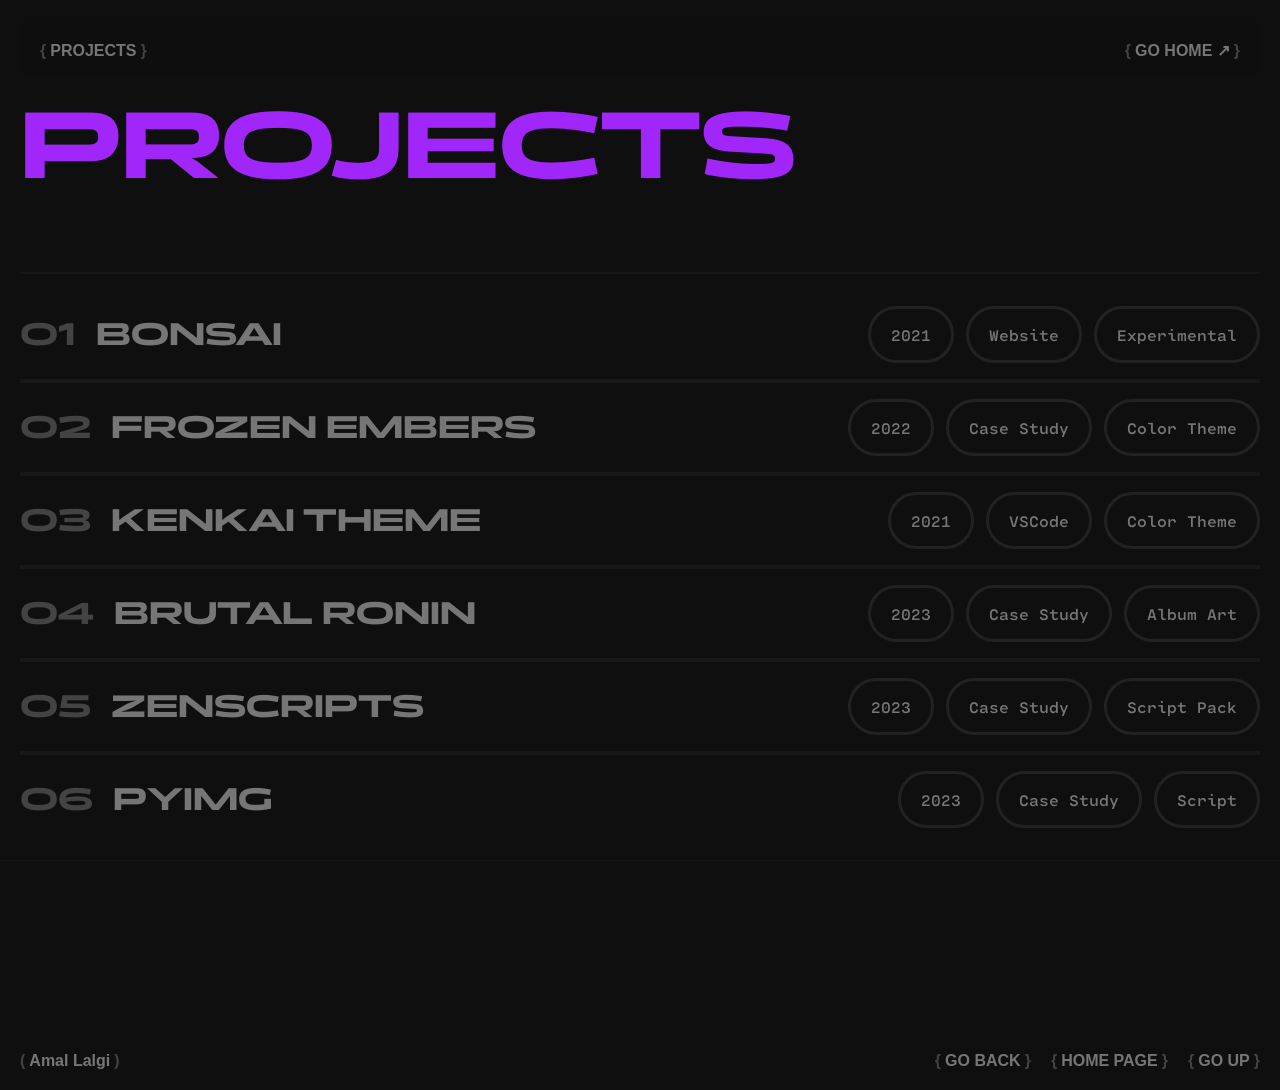
<file: pages/index.html>
<!DOCTYPE html>
<html lang="en">
<head>
	<meta charset="UTF-8">
	<meta name="viewport" content="width=device-width, initial-scale=1.0">
	<title>Amal Lalgi | Projects</title>
	<link rel="stylesheet" href="styles/css/styles.css">
	<link rel="icon" href="assets/images/icons/logo-new4.png">
	<script src="scripts/scripts.js" defer></script>
</head>
<body>
	<div class="preloader">
		<div class="container">
			<img src="assets/images/icons/glyph tran -fast -loop -prpl.gif" alt="logo">
			<h1>loading your page</h1>
		</div>
	</div>
	<!-- Header -->
	<nav class="section head">
		<h1 class="head_title"><a href="#">Projects</a></h1>
		<h1 class="head_title"><a href="#">Go Home ↗</a></h1>
	</nav>
	<!-- Title -->
	<div class="title"><h1>Projects</h1></div>
	<!-- Works -->
	<div class="works_list">
		<hr class="break">
		<div class="list-1 list">
			<div class="top"><h2 class="index">01</h2><h2>Bonsai</h2></div>
			<div class="last">
				<div class="year">2021</div>
				<div class="visit">Website</div>
				<div class="type">Experimental</div>
			</div>
		</div>
		<div class="list-2 list">
			<div class="top"><h2 class="index">02</h2><h2>Frozen Embers</h2></div>
			<div class="last">
				<div class="year">2022</div>
				<div class="visit">Case Study</div>
				<div class="type">Color Theme</div>
			</div>
		</div>
		<div class="list-3 list">
			<div class="top"><h2 class="index">03</h2><h2>Kenkai Theme</h2></div>
			<div class="last">
				<div class="year">2021</div>
				<div class="visit">VSCode</div>
				<div class="type">Color Theme</div>
			</div>
		</div>
		<div class="list-4 list">
			<div class="top"><h2 class="index">04</h2><h2>Brutal Ronin</h2></div>
			<div class="last">
				<div class="year">2023</div>
				<div class="visit">Case Study</div>
				<div class="type">Album Art</div>
			</div>
		</div>
		<div class="list-5 list">
			<div class="top"><h2 class="index">05</h2><h2>ZenScripts</h2></div>
			<div class="last">
				<div class="year">2023</div>
				<div class="visit">Case Study</div>
				<div class="type">Script Pack</div>
			</div>
		</div>
		<div class="list-6 list">
			<div class="top"><h2 class="index">06</h2><h2>PyIMG</h2></div>
			<div class="last">
				<div class="year">2023</div>
				<div class="visit">Case Study</div>
				<div class="type">Script</div>
			</div>
		</div>
	</div>
	<hr>
	<!-- Footer -->
	<footer class="section">
		<div class="down">
			<div class="start">
				<h1 class="brand"><a href="#">Amal Lalgi</a></h1>
			</div>
			<div class="end">
				<h1><a href="#">Go Back</a></h1>
				<h1><a href="#">Home Page</a></h1>
				<div class="link"><h1 onclick="window.scrollTo({top : 0})">Go Up</h1></div>
			</div>
		</div>	
	</footer>
</body>
</html>
</file>
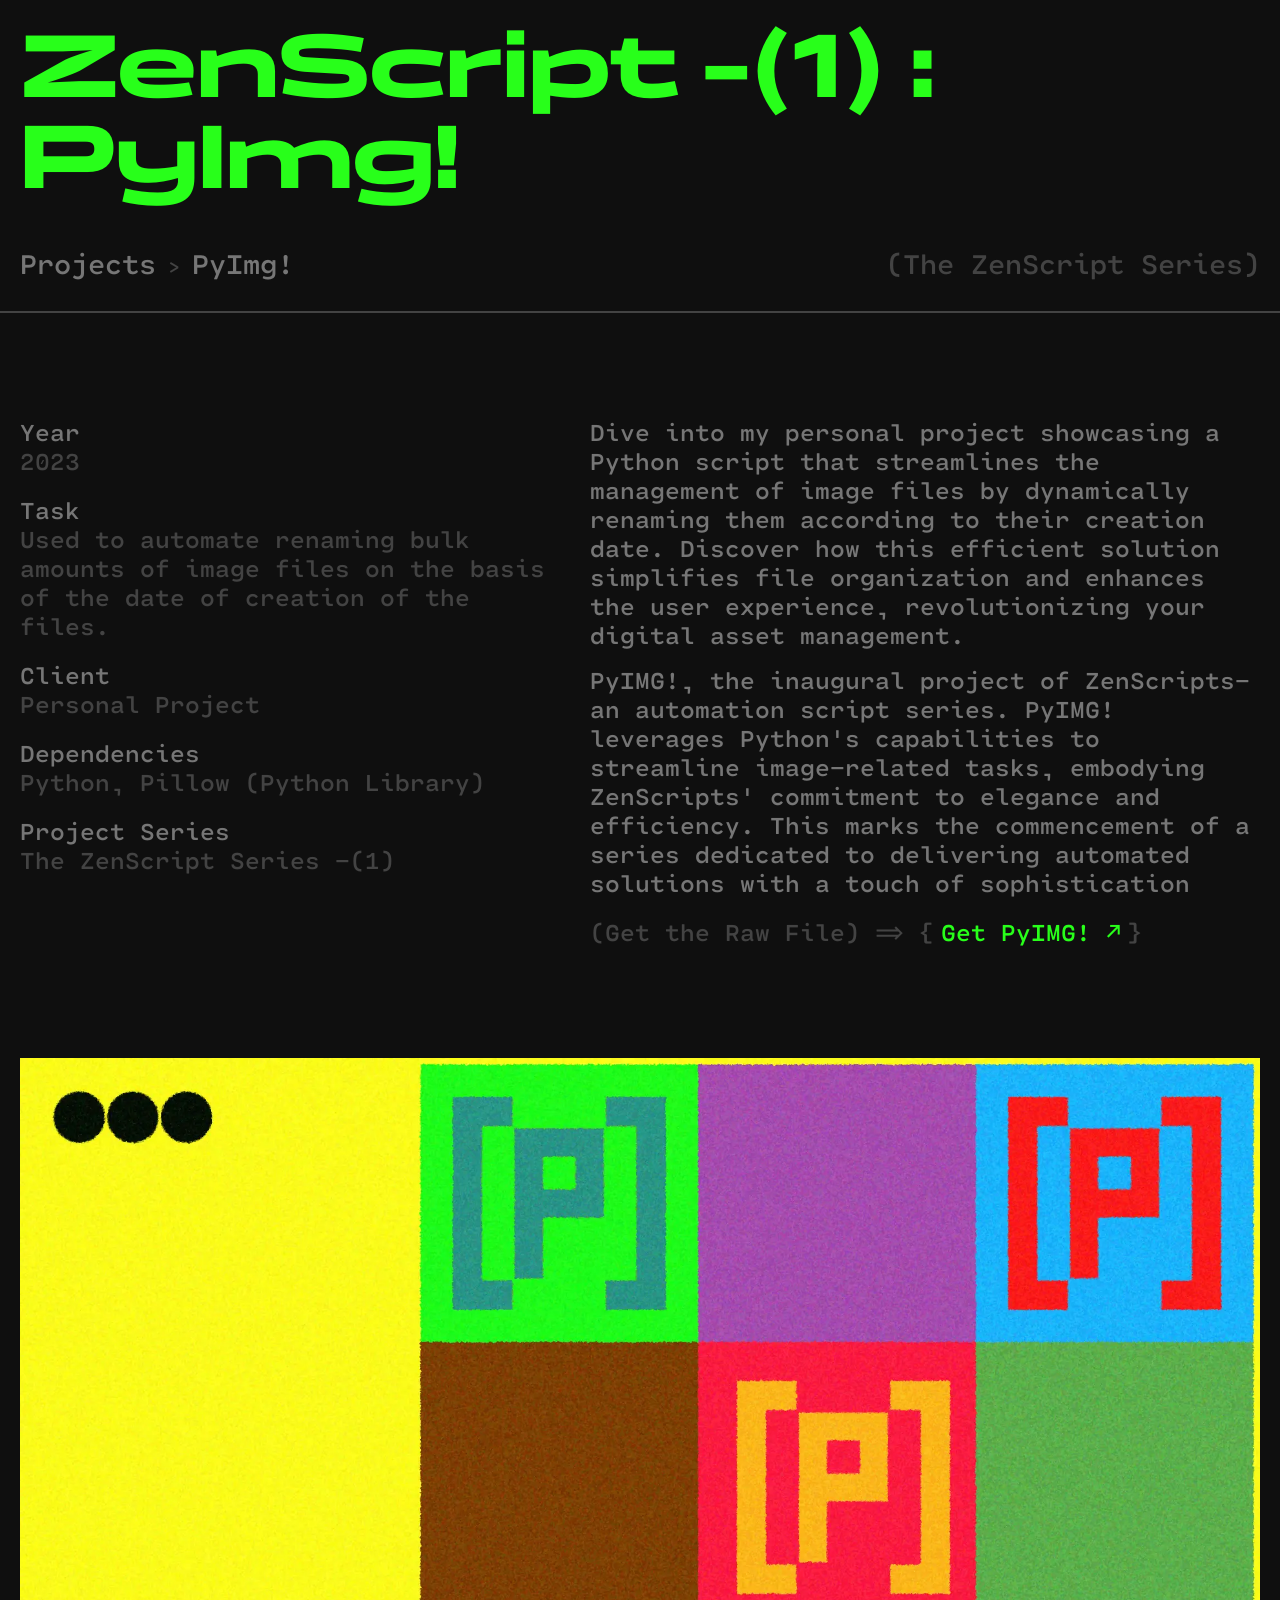
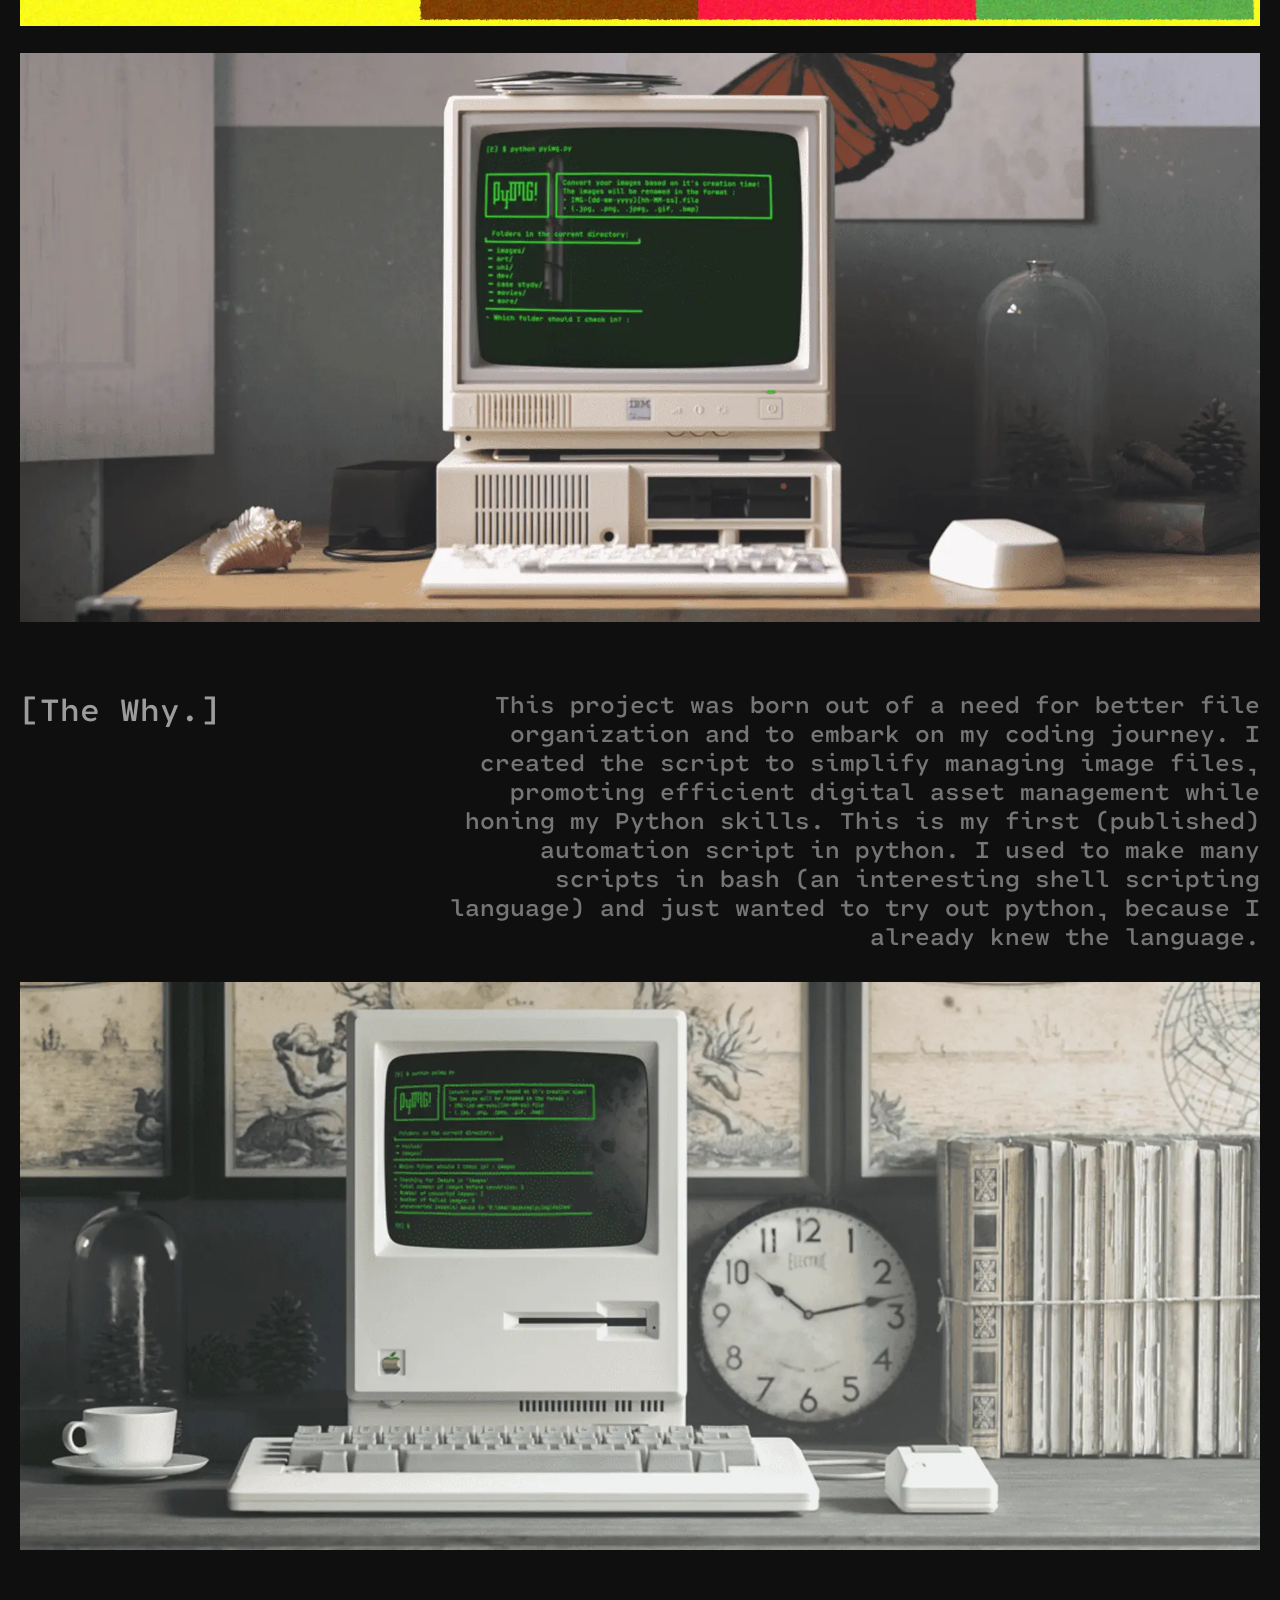
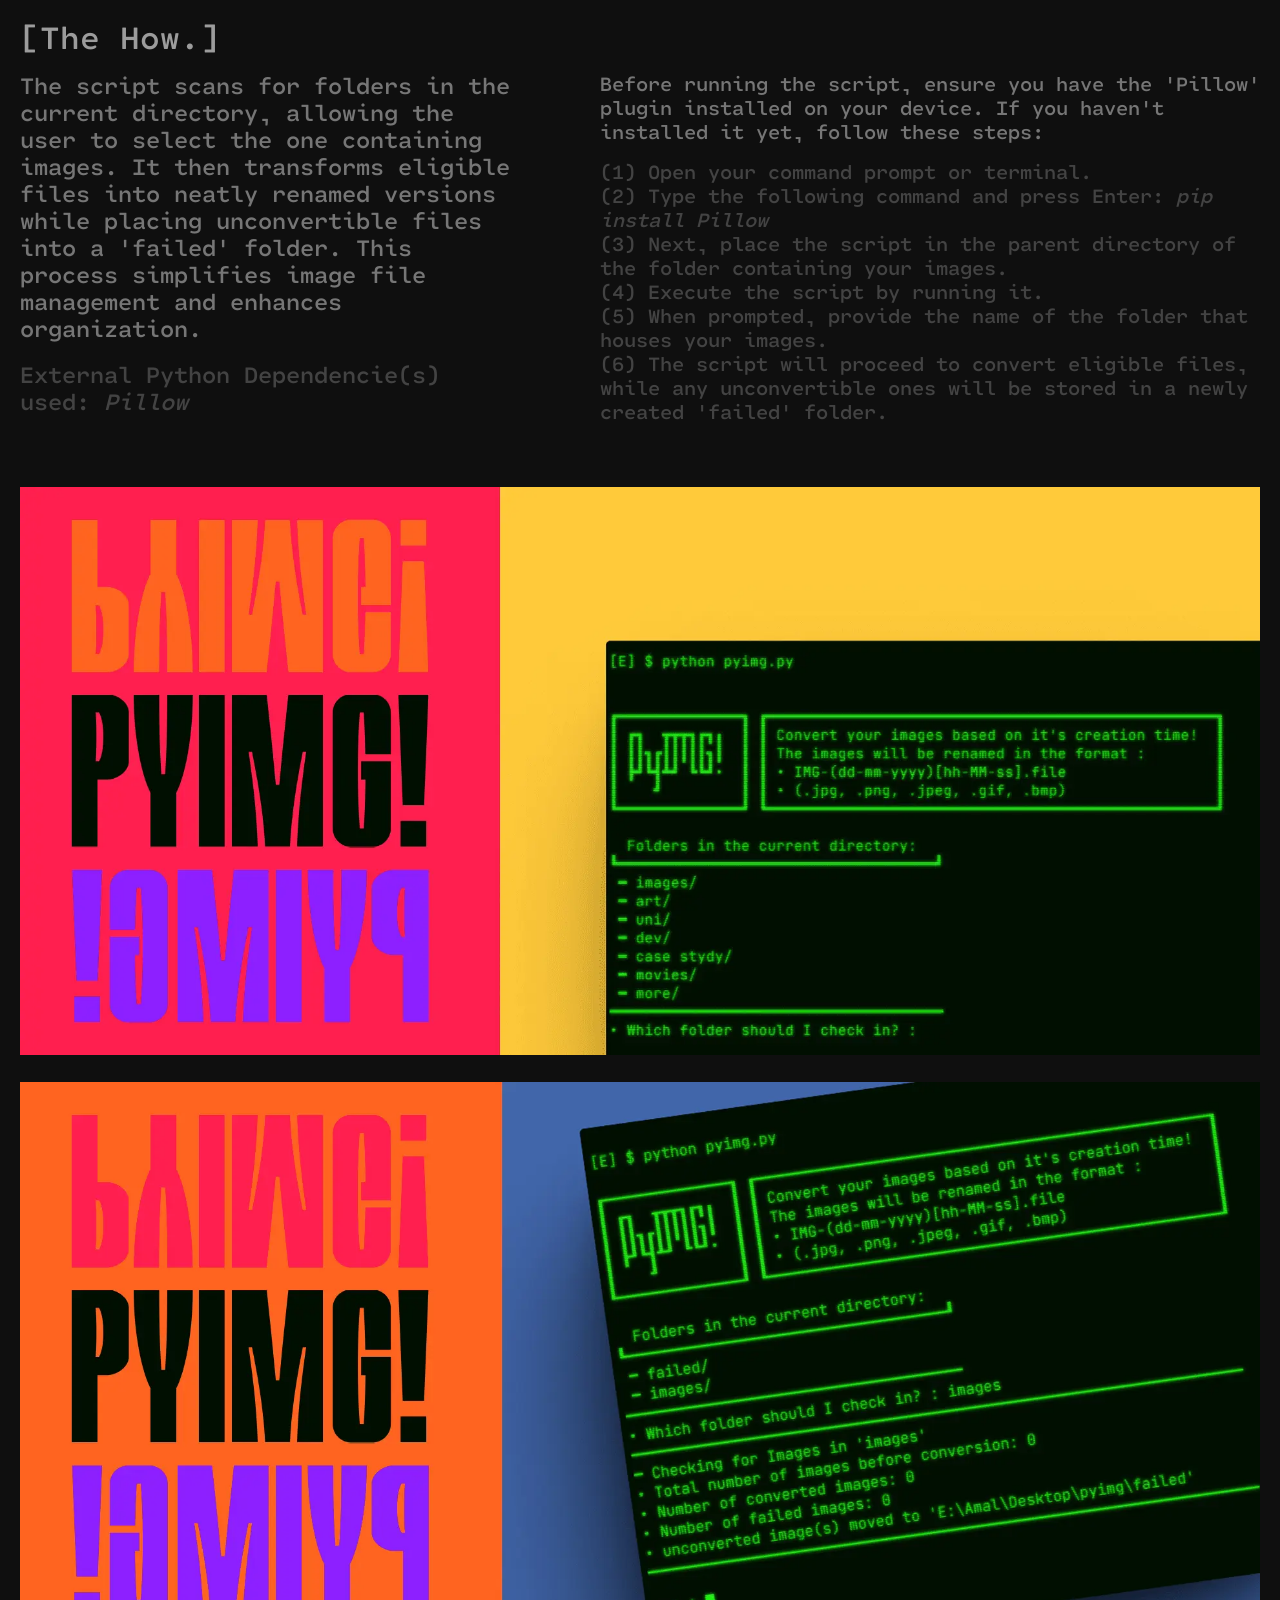
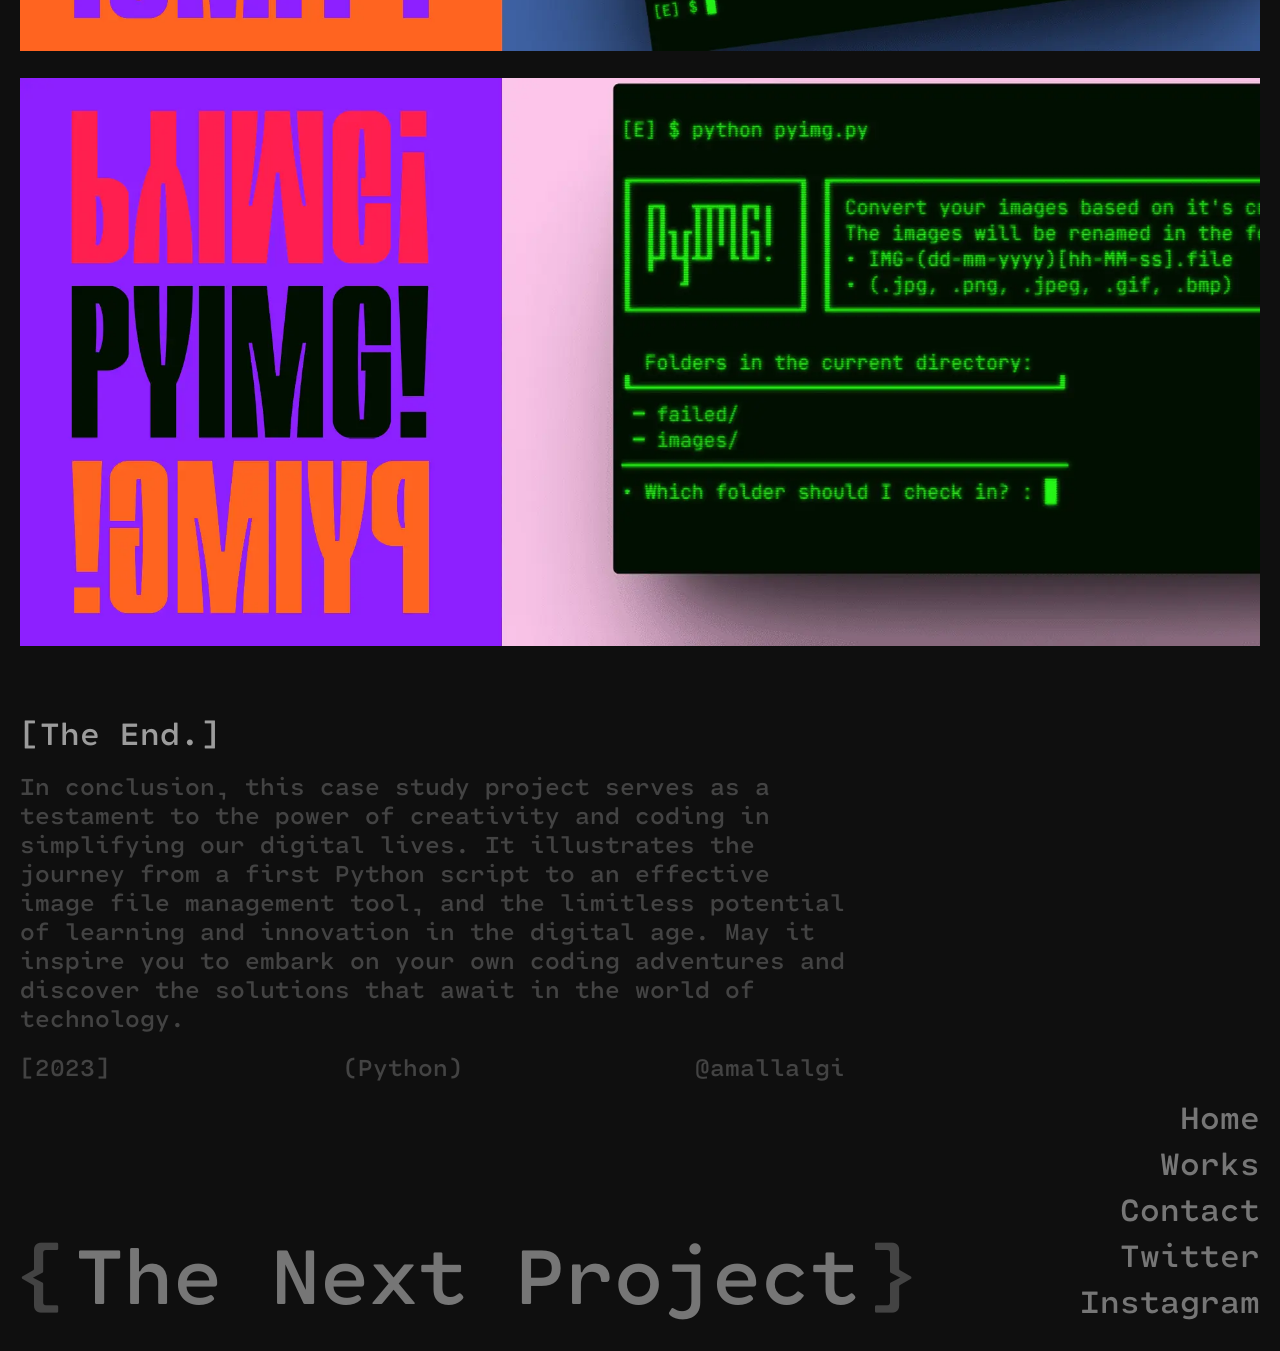
<file: pages/pyimg/index.html>
<!DOCTYPE html>
<html lang="en">
<head>
	<meta charset="UTF-8">
	<meta name="viewport" content="width=device-width, initial-scale=1.0">
	<title>Amal Lalgi | PyIMG!</title>
	<link rel="icon" href="assets/images/icons/logo-new3.png">
	<link rel="stylesheet" href="styles/css/styles.css">
</head>
<body>
	<h2 class="title_text">ZenScript -(1) : PyImg!</h2>
	<nav>
		<h1><a href="https://theamallalgi.pages.dev/pages/works/">Projects</a><a href="index.html">PyImg!</a></h1>
		<div class="nav_cont"><h2>(The ZenScript Series)</h2></div>	
	</nav>
	<hr>
	<div class="main section">
		<div class="top">
			<ul>
				<li><p>Year<br><span class="details">2023</span></p></li>
				<li><p>Task<br><span class="details">Used to automate renaming bulk amounts of image files on the basis of the date of creation of the files.</span></p></li>
				<li><p>Client<br><span class="details">Personal Project</span></p></li>
				<li><p>Dependencies<br><span class="details">Python, Pillow (Python Library)</span></p></li>
				<li><p>Project Series<br><span class="details">The ZenScript Series -(1)</span></p></li>
			</ul>
		</div>
		<div class="btm">
			<p>Dive into my personal project showcasing a Python script that streamlines the management of image files by dynamically renaming them according to their creation date. Discover how this efficient solution simplifies file organization and enhances the user experience, revolutionizing your digital asset management.</p>
			<p>PyIMG!, the inaugural project of ZenScripts—an automation script series. PyIMG! leverages Python's capabilities to streamline image-related tasks, embodying ZenScripts' commitment to elegance and efficiency. This marks the commencement of a series dedicated to delivering automated solutions with a touch of sophistication</p>
			<p class="cot">(Get the Raw File) => <a target="blank" href="https://raw.githubusercontent.com/TheAmalLalgi/pyscripts/main/pyimg.py">Get PyIMG! ↗</a></p>
		</div>	
	</div>
	<div class="imgs-1 section">
		<img src="assets/images/boards/flyer-(1).webp" alt="terminal">
		<img src="assets/images/boards/mockup -(1).webp" alt="terminal">
	</div>
	<div class="why section">
		<h1>[The Why.]</h1>
		<p>This project was born out of a need for better file organization and to embark on my coding journey. I created the script to simplify managing image files, promoting efficient digital asset management while honing my Python skills. This is my first (published) automation script in python. I used to make many scripts in bash (an interesting shell scripting language) and just wanted to try out python, because I already knew the language.</p>
	</div>
	<div class="imgs-2 section">
		<img src="assets/images/boards/mockup -(2).webp" alt="terminal">
	</div>
	<div class="section how_title"><h1>[The How.]</h1></div>
	<div class="how section">
		<div class="left">
			<p>The script scans for folders in the current directory, allowing the user to select the one containing images. It then transforms eligible files into neatly renamed versions while placing unconvertible files into a 'failed' folder. This process simplifies image file management and enhances organization.</p><br>
			<p>External Python Dependencie(s) used: <i>Pillow</i></p>
		</div>	
		<div class="right">
			<p>Before running the script, ensure you have the 'Pillow' plugin installed on your device. If you haven't installed it yet, follow these steps: 
				<ol>
					<li>Open your command prompt or terminal.</li>
					<li>Type the following command and press Enter: <i>pip install Pillow</i></li>
					<li>Next, place the script in the parent directory of the folder containing your images.</li>
					<li>Execute the script by running it.</li>
					<li>When prompted, provide the name of the folder that houses your images.</i>
					<li>The script will proceed to convert eligible files, while any unconvertible ones will be stored in a newly created 'failed' folder.</li>
				</ol>
			</p>
		</div>
	</div>
	<div class="imgs-3 section">
		<img src="assets/images/boards/flyer-(2).webp" alt="terminal">
		<img src="assets/images/boards/flyer-(3).webp" alt="terminal">
		<img src="assets/images/boards/flyer-(4).webp" alt="terminal">
	</div>
	<div class="section end">
		<h1>[The End.]</h1>
		<p>In conclusion, this case study project serves as a testament to the power of creativity and coding in simplifying our digital lives. It illustrates the journey from a first Python script to an effective image file management tool, and the limitless potential of learning and innovation in the digital age. May it inspire you to embark on your own coding adventures and discover the solutions that await in the world of technology.</p>
		<p class="end_credits">[2023] (Python) @amallalgi</p>
		<div class="footer">
			<div class="lft">
				<h1 class="end_link"><a href="#">The Next Project</a></h1>
			</div>
			<div class="rgt">
				<ul>
					<li><h1><a href="https://theamallalgi.pages.dev/">Home</a></h1></li>
					<li><h1><a href="https://theamallalgi.pages.dev/pages/works/">Works</a></h1></li>
					<li><h1><a href="https://theamallalgi.pages.dev/#contact-loc">Contact</a></h1></li>
					<li><h1><a href="https://twitter.com/AmalLalgi">Twitter</a></h1></li>
					<li><h1><a href="https://instagram.com/_u/TheAmalLalgi">Instagram</a></h1></li>
				</ul>
			</div>
		</div>
	</div>
</body>
</html>
</file>
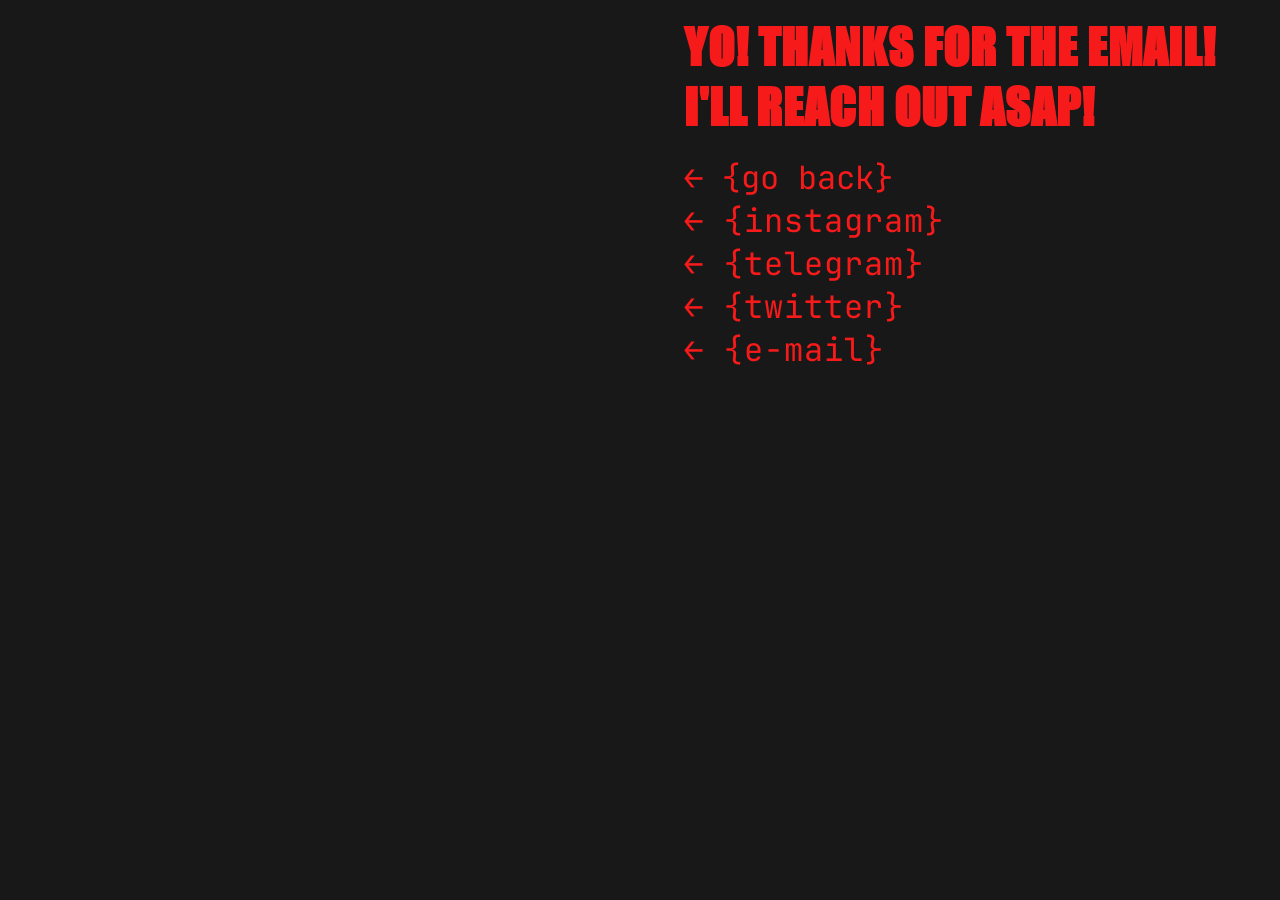
<file: pages/messages/thanks/index.html>
<!DOCTYPE html>
<html lang="en">
<head>
	<meta charset="UTF-8">
	<meta name="viewport" content="width=device-width, initial-scale=1.0">
	<link rel="icon" href="../../../assets/images/icons/logo-ml.png">
	<link rel="stylesheet" href="styles.css">
	<title>Amal Lalgi - Thank you!</title>
</head>
<body>
	<div class="left">
		<h1 id="main">Yo! Thanks for the email!<br> I'll reach out asap!</h1>
		<button onclick="history.back()">← {go back}</button><br>
		<a href="#">← {instagram}</a><br>
		<a href="#">← {telegram}</a><br>
		<a href="#">← {twitter}</a><br>
		<a href="#">← {e-mail}</a><br>
	</div>	
</body>
</html>
</file>
<file: pages/styles/css/styles.css>
:root{--prpl: #a126f9;--acc: var(--prpl)}@font-face{font-family:"Cartograph CF Font";src:local("Cartograph CF"),url("../../assets/fonts/ccf.otf")}@font-face{font-family:"Panchang Font";src:local("Panchang"),url("../../assets/fonts/pb.woff")}*{padding:0;margin:0;box-sizing:border-box;gap:1.25rem}::selection{background-color:var(--acc);color:#0f0f0f}::-webkit-scrollbar{display:none}hr{background-color:rgba(67,67,67,.1882352941);height:.1rem;border:none;outline:none}img{user-drag:none;user-select:none;-moz-user-select:none;-webkit-user-drag:none;-webkit-user-select:none;-ms-user-select:none;max-width:100%}body{background-color:#0f0f0f;font-family:"Cartograph CF Font",monospace;color:#767676}.section{padding:.5rem 1rem}@media(min-width: 1024px){.section{padding:1rem 1.25rem}}nav{position:fixed;top:0;left:0;width:calc(100% - 2rem);display:flex;justify-content:space-between;background-color:rgba(15,15,15,.5019607843);backdrop-filter:blur(1rem);border-radius:1rem;margin:.5rem 1rem;z-index:888}@media(min-width: 1024px){nav{margin:1rem 1.25rem;width:calc(100% - 2.5rem)}}nav h1 a{font-size:1rem;font-family:"Cartograph CF",sans-serif;text-transform:uppercase;line-height:1;text-align:center;display:inline-block;text-decoration:none;color:#767676}@media(min-width: 1024px){nav h1 a{font-size:1rem}}nav h1 a::after{content:"}";margin-left:.25rem}nav h1 a::before{content:"{";margin-right:.25rem}nav h1 a::after,nav h1 a::before{color:#434343}nav h1 a:hover{color:var(--acc)}.title{width:100%;padding:1rem 1.25rem;margin-top:5rem}.title h1{font-size:clamp(2.2rem,10vw,6rem);line-height:1;text-align:center;color:var(--acc);font-family:"Panchang Font",sans-serif;text-transform:uppercase;cursor:default}@media(min-width: 768px){.title h1{text-align:left}}.works_list{padding:1rem 1.25rem;margin-top:2rem}@media(min-width: 1024px){.works_list{margin-top:3rem}}.works_list .break{margin-bottom:1rem}.works_list .list{display:flex;justify-content:space-between;align-items:center;padding-block:.5rem;cursor:pointer;transition:all ease-in-out 200ms;cursor:url("../../assets/images/dependencies/arrow-prpl-mid.png"),auto}@media(min-width: 1024px){.works_list .list{padding-block:1rem}}.works_list .list .top{display:flex;font-family:"Panchang Font",sans-serif}.works_list .list .top .index{color:#434343}.works_list .list .top h2{text-transform:uppercase;font-size:.85rem}@media(min-width: 768px){.works_list .list .top h2{font-size:1.25rem}}@media(min-width: 1024px){.works_list .list .top h2{font-size:2rem}}.works_list .list .last{position:relative;display:flex;flex-direction:row;justify-content:center;align-items:center;gap:.75rem}.works_list .list .last .year,.works_list .list .last .type,.works_list .list .last .visit{border-radius:2rem;padding:.5rem 1rem;border:.2rem solid rgba(67,67,67,.3764705882);transition:all ease-in-out 200ms;font-size:.8rem}@media(min-width: 1024px){.works_list .list .last .year,.works_list .list .last .type,.works_list .list .last .visit{padding:1rem 1.25rem;font-size:1rem}}.works_list .list .last .type,.works_list .list .last .visit{display:none}@media(min-width: 768px){.works_list .list .last .type,.works_list .list .last .visit{display:block}}.works_list .list:hover{padding-inline:.5rem;color:var(--acc)}.works_list .list:hover .last .year,.works_list .list:hover .last .type,.works_list .list:hover .last .visit{color:var(--acc);border-color:var(--acc)}.works_list .list+.list{border-top:.3rem solid rgba(67,67,67,.1882352941)}footer{display:flex;justify-content:space-between;align-items:center;flex-direction:column;font-family:"Cartograph CF",sans-serif}@media(min-width: 1024px){footer{margin-top:5rem}}footer .down{display:flex;justify-content:space-between;align-items:end;width:100%;margin-top:3rem}@media(min-width: 1024px){footer .down{margin-top:5rem}}footer h1 a{display:inline-block;text-decoration:none;color:#767676;font-size:.8rem}@media(min-width: 768px){footer h1 a{font-size:1rem}}footer h1 a:hover{color:var(--acc)}footer h1 a::after{content:")";margin-left:.25rem}footer h1 a::before{content:"(";margin-right:.25rem}footer h1 a::after,footer h1 a::before{color:#434343}footer .end{display:flex;align-items:baseline;justify-content:end}footer .end .link{margin-bottom:0;padding-bottom:0;display:none;cursor:default}@media(min-width: 1024px){footer .end .link{display:block}}footer .end .link h1{font-size:.8rem;text-transform:uppercase;line-height:1;text-decoration:none;cursor:pointer;color:#767676}@media(min-width: 768px){footer .end .link h1{font-size:1rem}}footer .end .link h1::after{content:"}";margin-left:.25rem}footer .end .link h1::before{content:"{";margin-right:.25rem}footer .end .link h1::after,footer .end .link h1::before{color:#434343}footer .end .link h1:hover{color:var(--acc)}footer .end h1 a{font-size:.8rem;text-transform:uppercase;line-height:1;text-decoration:none;cursor:pointer;color:#767676}@media(min-width: 768px){footer .end h1 a{font-size:1rem}}footer .end h1 a::after{content:"}";margin-left:.25rem}footer .end h1 a::before{content:"{";margin-right:.25rem}footer .end h1 a::after,footer .end h1 a::before{color:#434343}footer .end h1 a:hover{color:var(--acc)}.preloader{position:fixed;z-index:9999;top:0;left:0;background-color:#0f0f0f;width:100%;height:100vh;display:grid;place-content:center;transition:transform ease-in-out 200ms}.preloader .container img{height:100px;display:block}@media(min-width: 768px){.preloader .container img{height:150px}}@media(min-width: 1024px){.preloader .container img{height:200px}}.preloader .container h1{text-align:center;margin-top:1rem;font-size:.5rem}@media(min-width: 768px){.preloader .container h1{font-size:.75rem}}@media(min-width: 1024px){.preloader .container h1{font-size:1rem}}.preloader .container h1::after{content:"}";margin-left:.25rem}.preloader .container h1::before{content:"{";margin-right:.25rem}.preloader .container h1::after,.preloader .container h1::before{color:#434343}.preloader-loaded{transform:translateY(-150%)}/*# sourceMappingURL=styles.css.map */
</file>
<file: pages/pyimg/styles/css/styles.css>
@font-face{font-family:"Grtsk Mega Font";src:local("Grtsk Mega"),url("../../assets/fonts/grtskm.ttf")}@font-face{font-family:"American Typewriter Font";src:local("American Typewriter"),url("../../assets/fonts/atr.ttf")}@font-face{font-family:"Cartograph CF Font";src:local("Cartograph CF"),url("../../assets/fonts/ccf.otf")}@font-face{font-family:"Panchang Font";src:local("Panchang"),url("../../assets/fonts/pb.woff")}*{padding:0;margin:0;box-sizing:border-box;gap:1.25rem}::selection{background-color:#28ff1a;color:#0f0f0f}::-webkit-scrollbar{display:none}img{user-drag:none;user-select:none;-moz-user-select:none;-webkit-user-drag:none;-webkit-user-select:none;-ms-user-select:none}body{background-color:#0f0f0f;font-family:"Cartograph CF Font","American Typewriter Font",monospace;color:#767676}hr{background-color:#434343;height:.1rem;border:none;outline:none;margin-block:1rem}h2.title_text{color:#28ff1a;font-size:2.2rem;letter-spacing:-1px;font-family:"Panchang Font",sans-serif;line-height:1;margin:1.25rem}h2.title_text img{width:4.6rem;margin-left:1rem}@media(min-width: 768px){h2.title_text{font-size:4rem;line-height:1.25}}@media(min-width: 1024px){h2.title_text{font-size:5.7rem;line-height:1}}nav{padding:1rem 1.25rem;display:flex;align-items:start;flex-direction:column;justify-content:space-between}@media(min-width: 1024px){nav{padding-top:1.5rem;flex-direction:row}}nav h1{font-family:"Cartograph CF Font","American Typewriter Font",monospace;color:#434343;font-size:1.5rem}@media(min-width: 1024px){nav h1{font-size:1.75rem}}nav h1 a{color:#767676;font-family:"Cartograph CF Font","American Typewriter Font",monospace;text-decoration:none}nav h1 a:hover{color:#9c9c9c}nav h1 a+a::before{content:" > ";font-family:"Cartograph CF Font","American Typewriter Font",monospace;color:#434343;font-size:1.25rem}nav h2{font-family:"Cartograph CF Font","American Typewriter Font",monospace;font-size:1.25rem;color:#767676;text-align:left}@media(min-width: 1024px){nav h2{font-size:1.75rem;text-align:right}}nav .nav_cont h2{color:#434343}.section{max-width:100%;width:100%;height:100%;padding:1rem 1.25rem;color:#767676}.section h1{color:#9c9c9c}.main{display:flex;align-items:start;flex-direction:column;justify-content:space-between;margin-top:3rem}@media(min-width: 1024px){.main{padding-top:1.5rem;flex-direction:row;margin-top:5rem}}.main .top{max-width:55ch}.main .top ul li{list-style:none}.main .top ul li p{color:#767676}.main .top ul li p .details{color:#434343}.main .top ul li+li{margin-top:1.25rem}.main .btm{bottom:0;margin-bottom:1rem;margin-top:2rem}@media(min-width: 1024px){.main .btm{margin-top:0}}.main .cot{color:#434343;margin-top:1.25rem;margin-bottom:2rem}.main .cot a{color:#28ff1a;text-decoration:none}.main .cot a::before{content:"{";margin-right:.35rem}.main .cot a::after{content:"}";margin-left:.35rem}.main .cot a::before,.main .cot a::after{color:#434343}.main .cot a:hover{font-style:italic}.main .cot a:hover::before,.main .cot a:hover::after{font-style:normal}.main p{max-width:70ch;font-family:"Cartograph CF Font","American Typewriter Font",monospace;font-size:1.25rem;margin-bottom:1rem}@media(min-width: 1024px){.main p{font-size:1.5rem}}.imgs-1,.imgs-2,.imgs-3{padding:1rem 1.25rem}.imgs-1 img,.imgs-2 img,.imgs-3 img{width:100%}.imgs-1 img+img,.imgs-2 img+img,.imgs-3 img+img{margin-top:.5rem}@media(min-width: 1024px){.imgs-1 img+img,.imgs-2 img+img,.imgs-3 img+img{margin-top:1.5rem}}.imgs-1,.imgs-3{margin-top:3rem}@media(min-width: 1024px){.imgs-1,.imgs-3{margin-top:2rem}}.imgs-2{margin-bottom:3rem}@media(min-width: 1024px){.imgs-2{margin-bottom:2rem}}.why{display:flex;justify-content:space-between;align-items:start;width:100%;flex-direction:column;margin-top:3rem}@media(min-width: 1024px){.why{flex-direction:row;margin-top:2rem}}.why p{text-align:left;max-width:54ch;font-size:1.25rem}@media(min-width: 1024px){.why p{font-size:1.5rem;text-align:right}}.how_title{padding-bottom:0}.how{display:flex;justify-content:space-between;align-items:start;gap:1.25rem;flex-direction:column}@media(min-width: 768px){.how{flex-direction:row}}@media(min-width: 1024px){.how{flex-direction:row}}.how p{text-align:left;max-width:35ch;font-size:1.25rem}@media(min-width: 1024px){.how p{font-size:1.45rem}}.how .left p:last-child{color:#434343}.how .right p{font-size:1.25rem;max-width:55ch}.how .right ol{margin-top:1rem;list-style:none;counter-reset:my-counter}.how .right ol li{text-align:left;color:#434343;max-width:55ch;font-size:1.25rem}.how .right ol li:before{content:"(" counter(my-counter) ") ";counter-increment:my-counter}.end{padding-bottom:2rem;margin-top:3rem}@media(min-width: 1024px){.end{margin-top:2rem}}.end p{margin-top:1.25rem;max-width:55ch;color:#434343;font-size:1.25rem}@media(min-width: 1024px){.end p{font-size:1.5rem}}.end p.end_credits{text-align-last:justify}.end .footer{margin-top:3rem;display:flex;justify-content:space-between;align-items:start;flex-direction:column;font-family:"Cartograph CF Font","American Typewriter Font",monospace;color:#434343}@media(min-width: 768px){.end .footer{flex-direction:row}}@media(min-width: 1024px){.end .footer{margin-top:1rem;flex-direction:row;align-items:end}}.end .footer a{color:#767676;font-size:2rem;font-family:"Cartograph CF Font","American Typewriter Font",monospace;text-decoration:none}.end .footer a:hover{color:#9c9c9c}.end .footer li{list-style:none;text-align:left}@media(min-width: 768px){.end .footer li{text-align:right}}.end .footer li+li{margin-top:.5rem}.end .footer .lft h1 a{font-size:3rem}@media(min-width: 1024px){.end .footer .lft h1 a{font-size:5rem}}.end_link a{color:#434343;text-decoration:none}.end_link a::before{content:"{";margin-right:.35rem}.end_link a::after{content:"}";margin-left:.35rem}.end_link a::before,.end_link a::after{color:#434343}.end_link a:hover{color:#28ff1a}/*# sourceMappingURL=styles.css.map */
</file>
<file: pages/messages/thanks/styles.css>
@font-face {
    font-family: 'Impact Font';
    src: local('Impact'), url('../../../assets/fonts/impact.ttf');
}
@font-face {
    font-family: 'Jetbrains Mono Font';
    src: local('Jetbrains Mono NF'), url('../../../assets/fonts/jbmonov.ttf');
}

* {
    margin: 0;
    padding: 0;
    box-sizing: border-box;
}

body {
    background: #181818;
    color: #f71a1a;
    font-family: 'Impact Font';
    letter-spacing: 1px;
    padding: 1rem 1.25rem;
    text-align: left;
}

h1#main {
    font-size: 3rem;
    text-transform: uppercase;
}

button, a {
    border: none;
    font-family: 'Jetbrains Mono Font';
    font-size: 2rem;
    background: none;
    color: #f71a1a;
    cursor: pointer;
    margin-top: 1.25rem;
    text-decoration: none;
}
button:hover, button:focus-visible, a:hover, a:focus-visible {
    text-decoration: underline;
}

@media (min-width: 680px) {
    .left {
        max-width: 45vw;
        margin-left: auto;
    }
}
</file>
